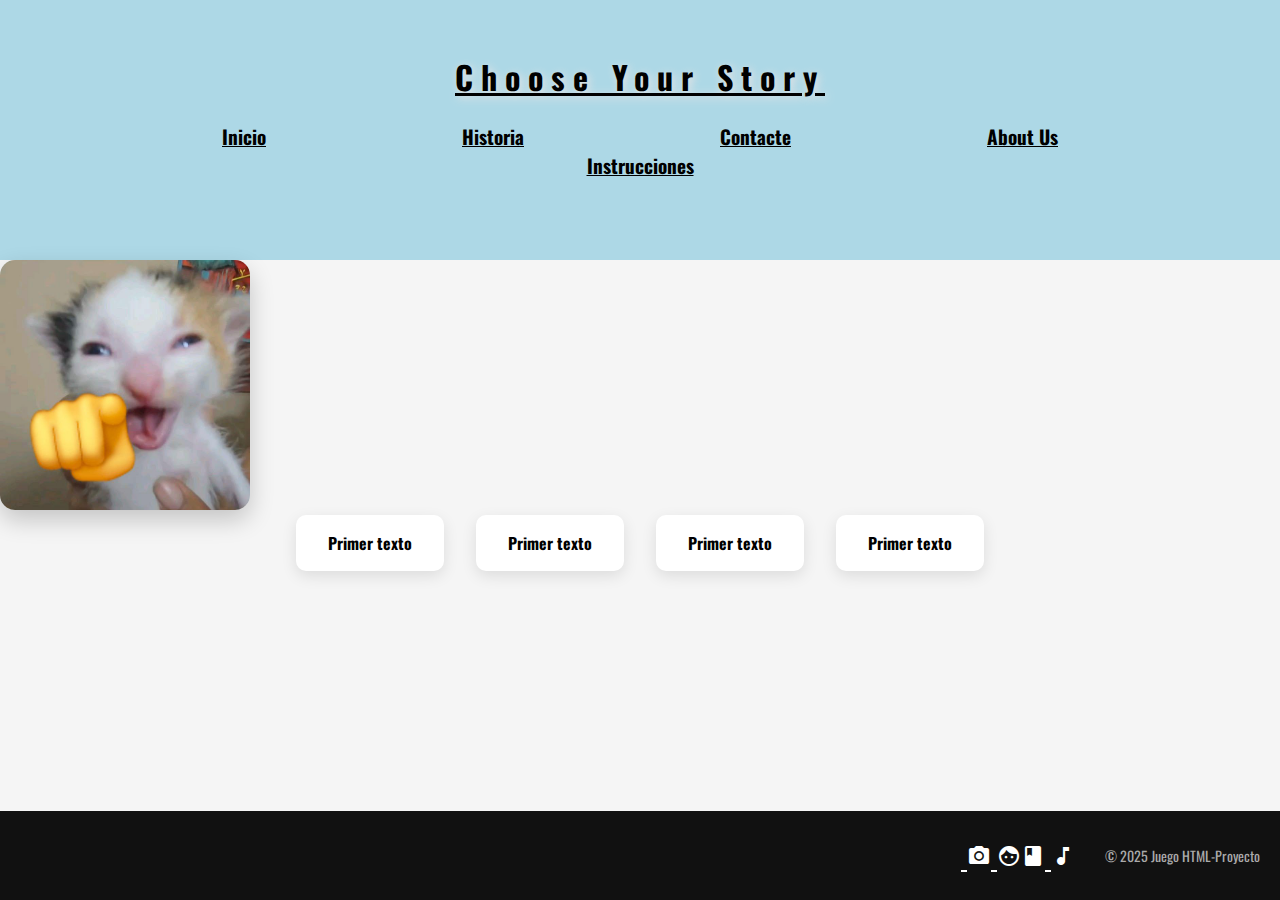
<file: M4/index.html>
<!DOCTYPE html>
<html xmlns="http://www.w3.org/1999/xhtml">
   <head>
       <meta charset="UTF-8">
       <title>Principal</title>
       <link rel="stylesheet" href="index.css">
       <link rel="preconnect" href="https://fonts.googleapis.com">
<link rel="preconnect" href="https://fonts.gstatic.com" crossorigin>
<link href="https://fonts.googleapis.com/css2?family=Bebas+Neue&family=Oswald:wght@200..700&display=swap" rel="stylesheet">
<link href="https://fonts.googleapis.com/icon?family=Material+Icons" rel="stylesheet">
</head>
   <body id="inicio">
       <section class="encabezado">
                <section class="encabezad1">
                    <span class="material-symbols-outlined"></span>
                    <h1 class="oswald-uniquifier">Choose Your Story</h1>
                     <span class="material-symbols-outlined"></span>
                </section>
                <section>
                    <nav>
                        <a href="index.html">Inicio</a>
                        <a href="historia.html">Historia</a>
                        <a href="Contacte.html">Contacte</a>
                        <a href="ABout US.html">About Us</a>
                        <a href="instrucciòn.html">Instrucciones</a>
                    </nav>
                </section>
        </section>
         <main>
            <section class="publicidad">
                <img  class="imagen" src="Imagenes/prueba.jpeg" alt="">
                <div class="texto-publicitario">
                    <div class="cajas">Primer texto</div>
                    <div class="cajas">Primer texto</div>
                    <div class="cajas">Primer texto</div>
                    <div class="cajas">Primer texto</div>
                </div>
            </section>
     
         </main>

        <footer class="footer">
            <div class="footer-right">
            <div class="social-icons">
            <a href="https://twitter.com" target="_blank">
            <span class="material-icons">flutter_dash</span>
            </a>
            <a href="https://instagram.com" target="_blank">
            <span class="material-icons">photo_camera</span>
            </a>
            <a href="https://facebook.com" target="_blank">
            <span class="material-icons">facebook</span>
            </a>
            <a href="https://tiktok.com" target="_blank">
            <span class="material-icons">music_note</span>
            </a>
            </div>
            <p class="copyright">
            © 2025 Juego HTML-Proyecto
            </p>
            </div>
    </footer>
   </body>
</html>
</file>
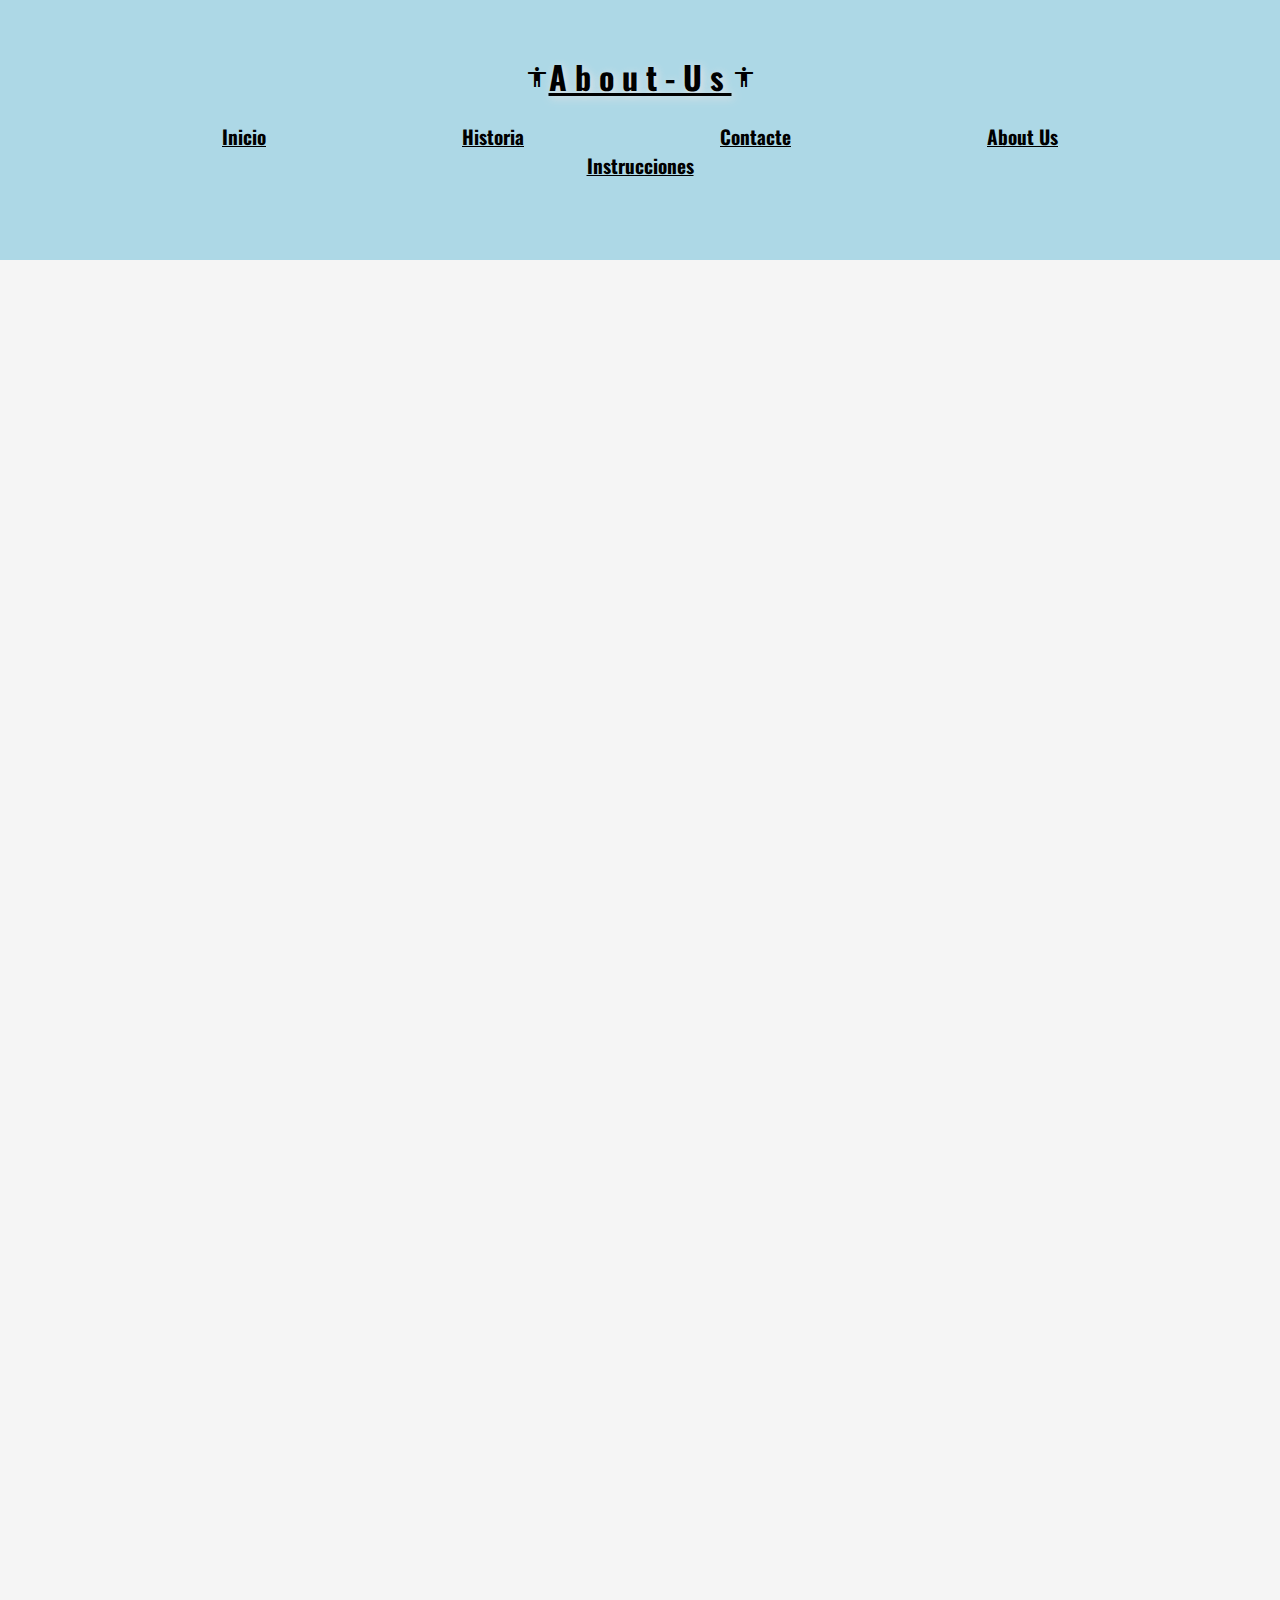
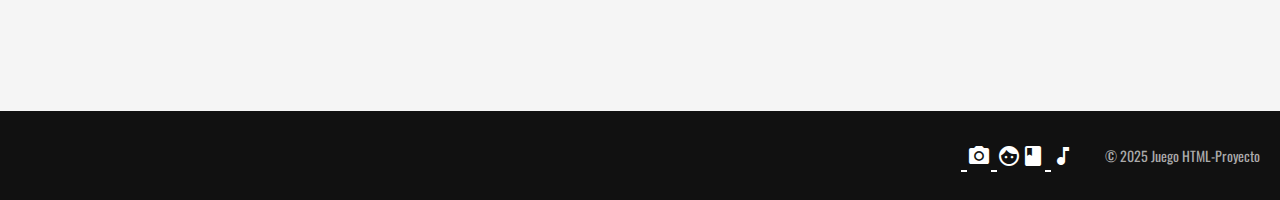
<file: M4/ABout US.html>
<html xmlns="http://www.w3.org/1999/xhtml">
   <head>
       <meta charset="UTF-8">
       <title>Principal</title>
       <link rel="stylesheet" href="index.css">
       <link rel="preconnect" href="https://fonts.googleapis.com">
<link rel="preconnect" href="https://fonts.gstatic.com" crossorigin>
<link href="https://fonts.googleapis.com/css2?family=Bebas+Neue&family=Oswald:wght@200..700&display=swap" rel="stylesheet">
<link rel="stylesheet" href="https://fonts.googleapis.com/css2?family=Material+Symbols+Outlined:opsz,wght,FILL,GRAD@20..48,100..700,0..1,-50..200&icon_names=diamond" />
<link rel="stylesheet" href="https://fonts.googleapis.com/css2?family=Material+Symbols+Outlined:opsz,wght,FILL,GRAD@20..48,100..700,0..1,-50..200&icon_names=accessibility" />
<link href="https://fonts.googleapis.com/icon?family=Material+Icons" rel="stylesheet">

</head>
   <body id="about_us">
       <section class="encabezado">
                <section class="encabezad1">
                    <span class="material-symbols-outlined">accessibility</span>                    
                    <h1 class="oswald-uniquifier">About-Us</h1>
                    <span class="material-symbols-outlined">accessibility</span>
                </section>
                <section>
                    <nav>
                        <a href="index.html">Inicio</a>
                        <a href="historia.html">Historia</a>
                        <a href="Contacte.html">Contacte</a>
                        <a href="ABout US.html">About Us</a>
                        <a href="instrucciòn.html">Instrucciones</a>
                    </nav>
                </section>
        </section>
         <main>
    <!-- Aquí irá TODO el contenido de la página -->
     
         </main>

        <footer class="footer">
            <div class="footer-right">
            <div class="social-icons">
            <a href="https://twitter.com" target="_blank">
            <span class="material-icons">flutter_dash</span>
            </a>
            <a href="https://instagram.com" target="_blank">
            <span class="material-icons">photo_camera</span>
            </a>
            <a href="https://facebook.com" target="_blank">
            <span class="material-icons">facebook</span>
            </a>
            <a href="https://tiktok.com" target="_blank">
            <span class="material-icons">music_note</span>
            </a>
            </div>
            <p class="copyright">
            © 2025 Juego HTML-Proyecto
            </p>
            </div>
    </footer>
   </body>
</html>
</file>
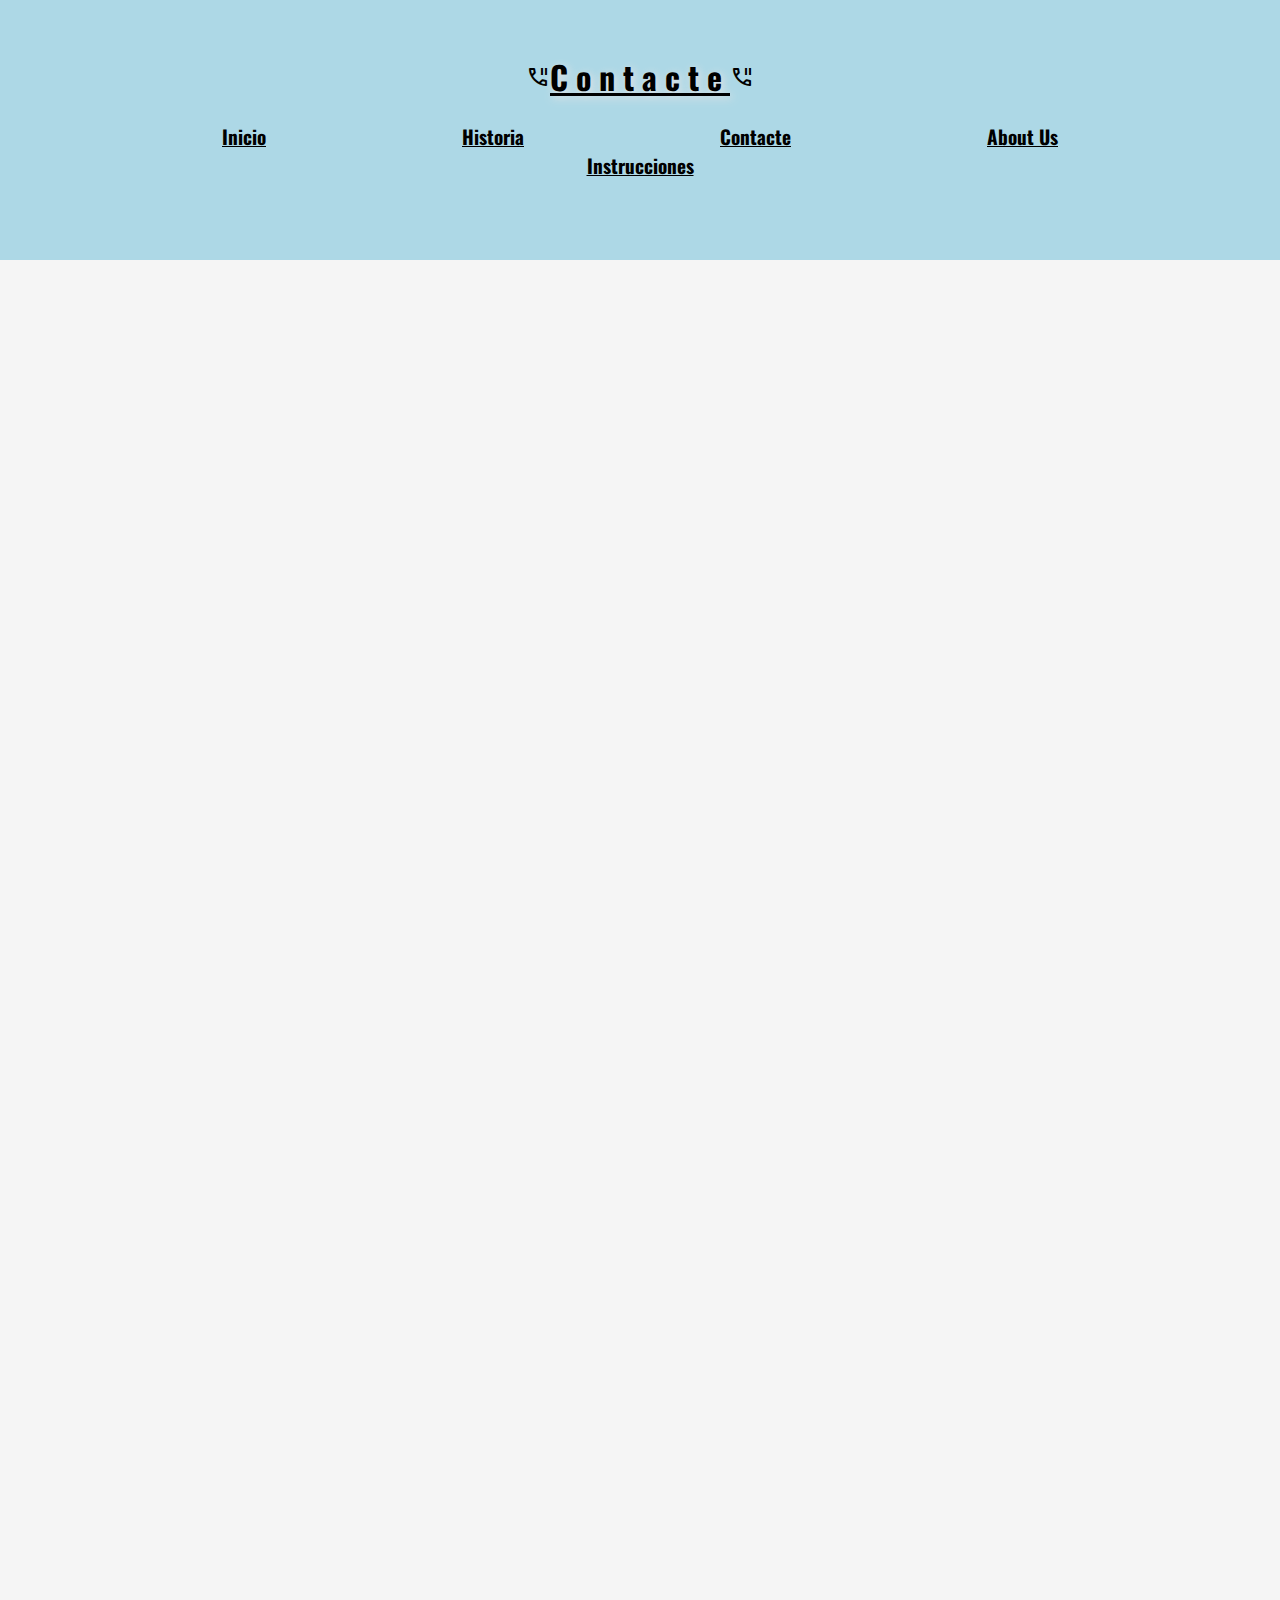
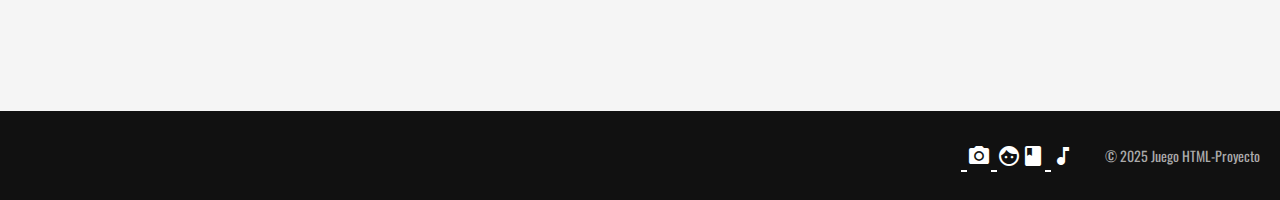
<file: M4/Contacte.html>
<html xmlns="http://www.w3.org/1999/xhtml">
   <head>
       <meta charset="UTF-8">
       <title>Principal</title>
       <link rel="stylesheet" href="index.css">
       <link rel="preconnect" href="https://fonts.googleapis.com">
<link rel="preconnect" href="https://fonts.gstatic.com" crossorigin>
<link href="https://fonts.googleapis.com/css2?family=Bebas+Neue&family=Oswald:wght@200..700&display=swap" rel="stylesheet">
<link rel="stylesheet" href="https://fonts.googleapis.com/css2?family=Material+Symbols+Outlined:opsz,wght,FILL,GRAD@20..48,100..700,0..1,-50..200&icon_names=diamond" />
<link rel="stylesheet" href="https://fonts.googleapis.com/css2?family=Material+Symbols+Outlined:opsz,wght,FILL,GRAD@20..48,100..700,0..1,-50..200&icon_names=phone_paused" />
<link href="https://fonts.googleapis.com/icon?family=Material+Icons" rel="stylesheet">

</head>
   <body id="contacto">
       <section class="encabezado">
                <section class="encabezad1">
                    <span class="material-symbols-outlined">phone_paused</span>                    
                    <h1 class="oswald-uniquifier">Contacte</h1>
                    <span class="material-symbols-outlined">phone_paused</span>                    
                </section>
                <section>
                    <nav>
                        <a href="index.html">Inicio</a>
                        <a href="historia.html">Historia</a>
                        <a href="Contacte.html">Contacte</a>
                        <a href="ABout US.html">About Us</a>
                        <a href="instrucciòn.html">Instrucciones</a>
                    </nav>
                </section>
        </section>
         <main>
    <!-- Aquí irá TODO el contenido de la página -->
     <h1></h1>
         </main>

        <footer class="footer">
            <div class="footer-right">
            <div class="social-icons">
            <a href="https://twitter.com" target="_blank">
            <span class="material-icons">flutter_dash</span>
            </a>
            <a href="https://instagram.com" target="_blank">
            <span class="material-icons">photo_camera</span>
            </a>
            <a href="https://facebook.com" target="_blank">
            <span class="material-icons">facebook</span>
            </a>
            <a href="https://tiktok.com" target="_blank">
            <span class="material-icons">music_note</span>
            </a>
            </div>
            <p class="copyright">
            © 2025 Juego HTML-Proyecto
            </p>
            </div>
    </footer>
   </body>
</html>
</file>
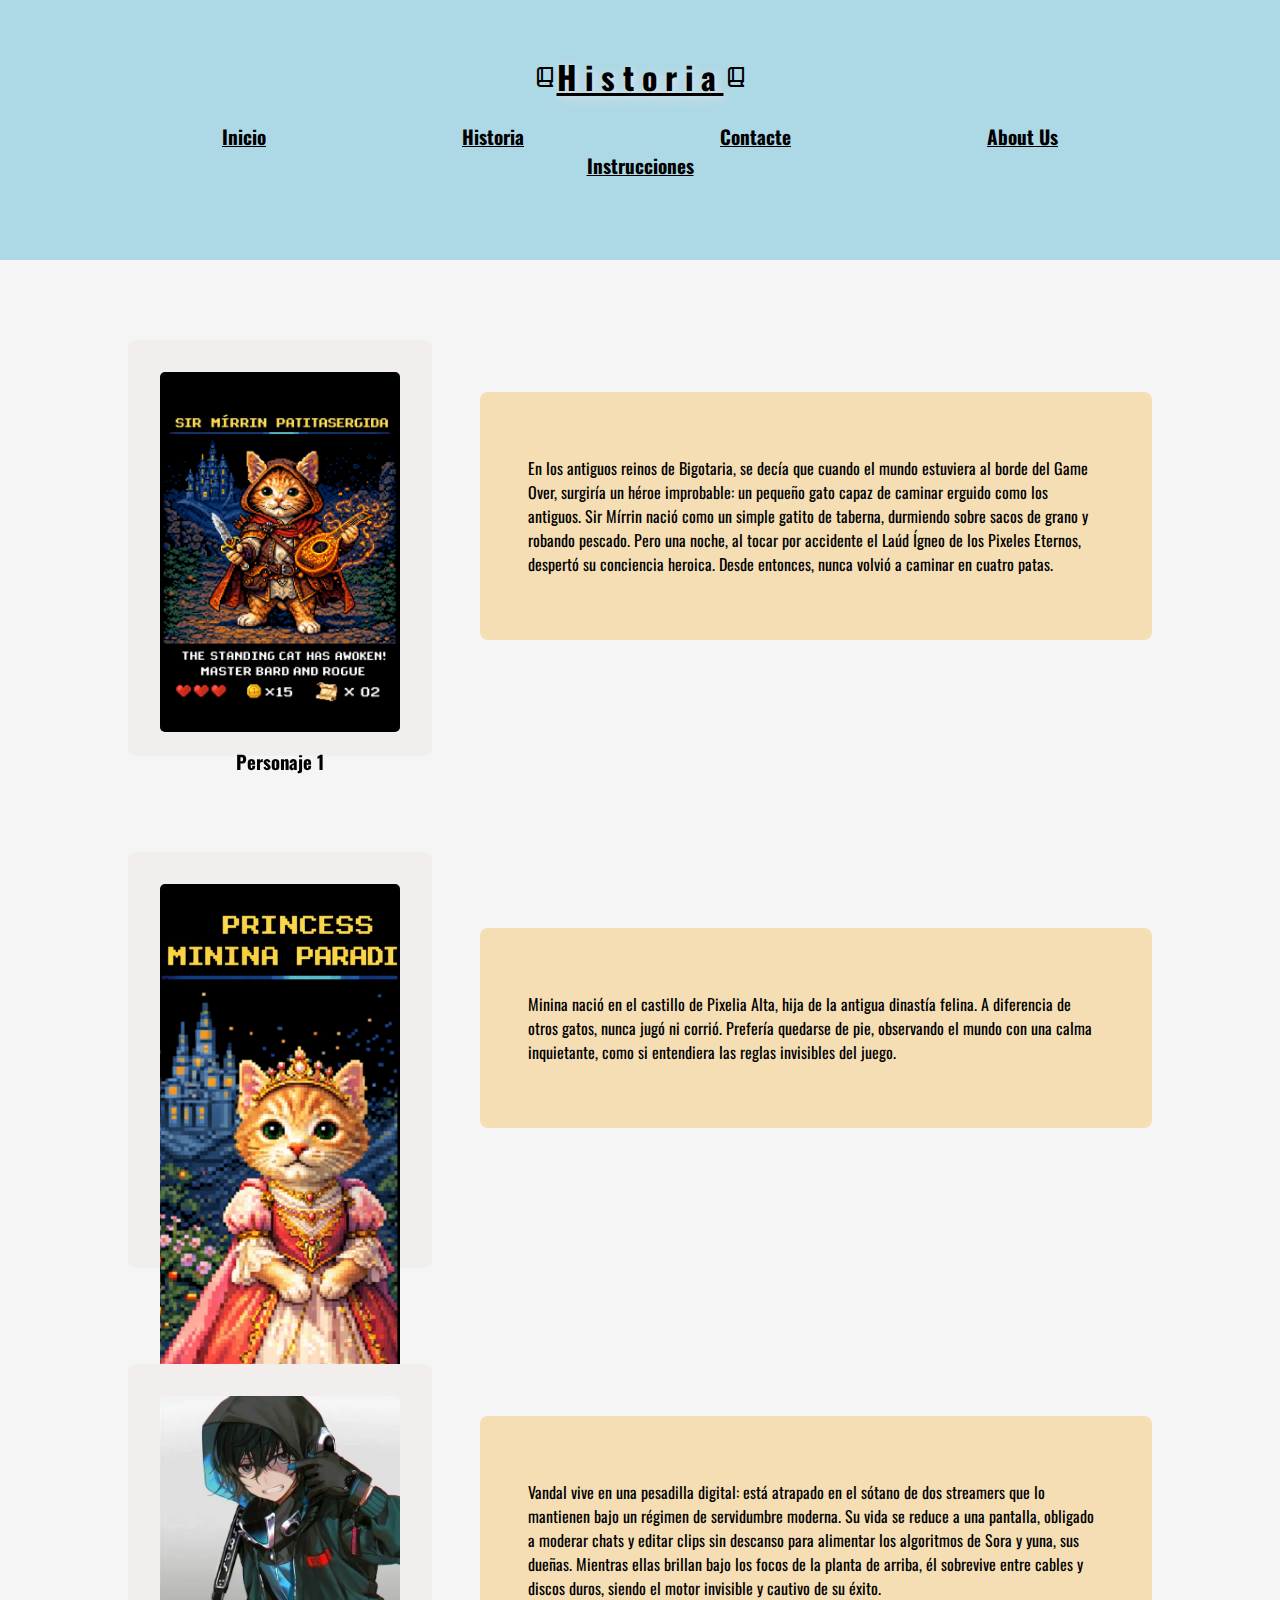
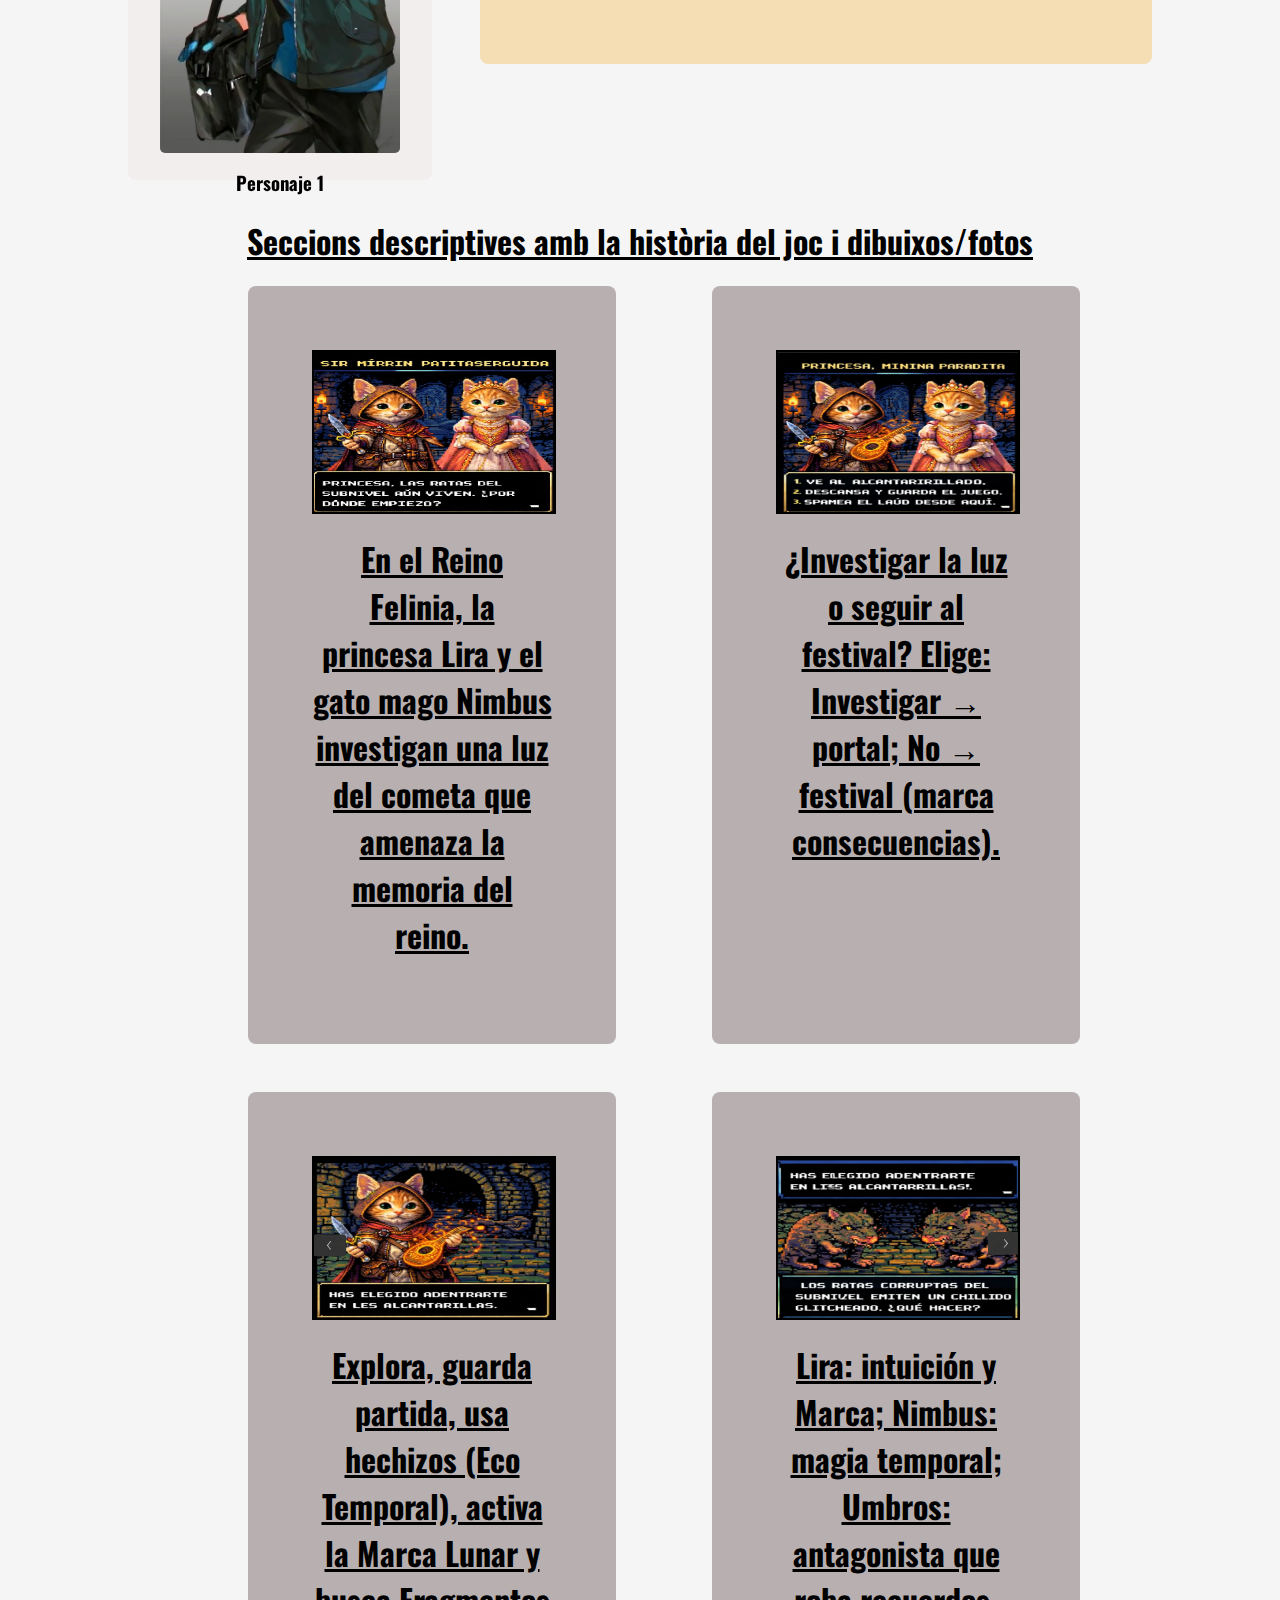
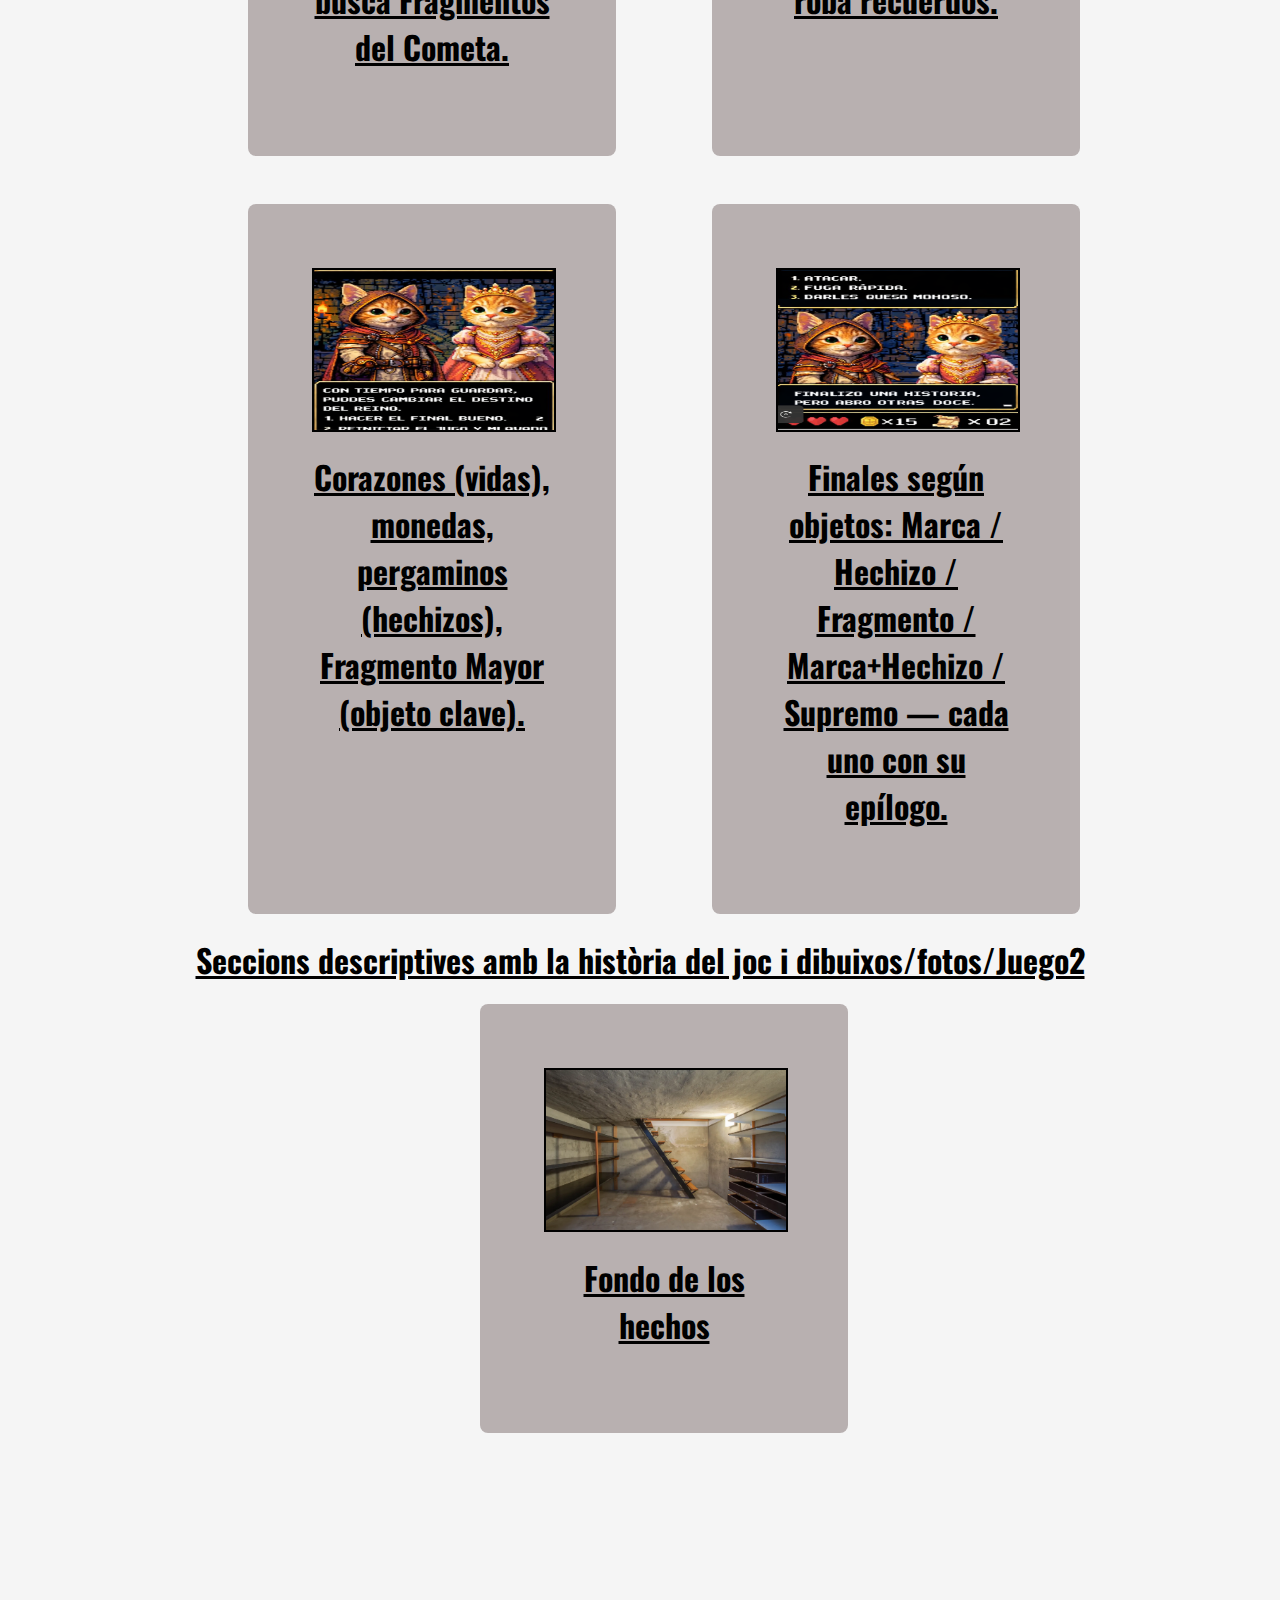
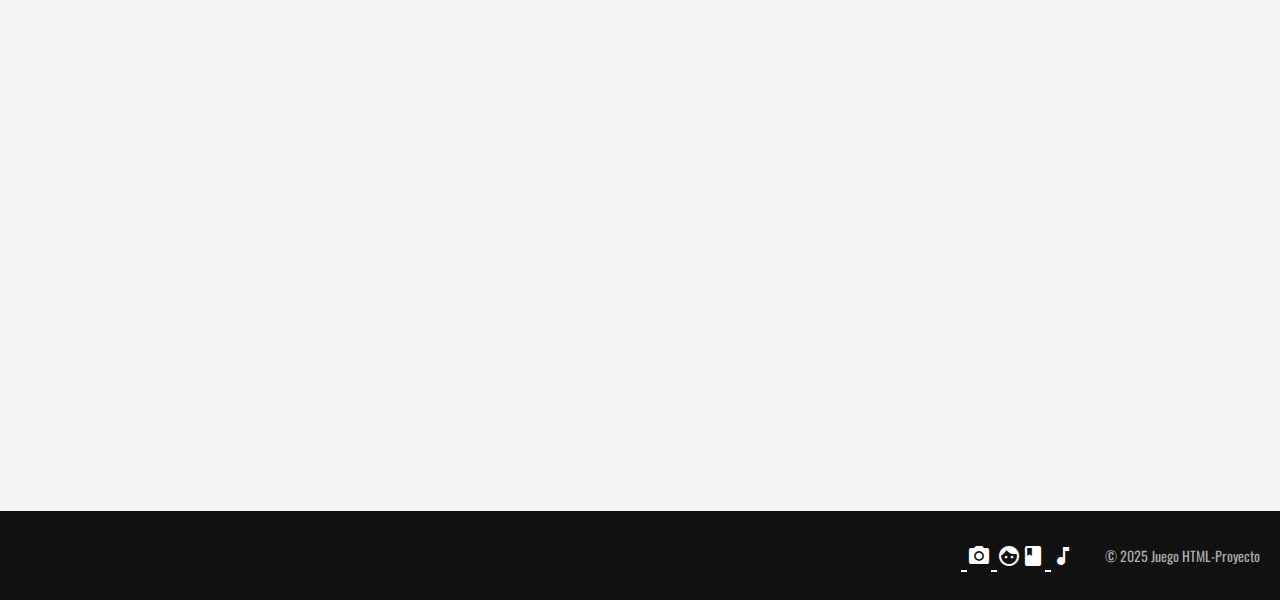
<file: M4/historia.html>
<html xmlns="http://www.w3.org/1999/xhtml">
   <head>
       <meta charset="UTF-8">
       <title>Principal</title>
       <link rel="stylesheet" href="index.css">
       <link rel="preconnect" href="https://fonts.googleapis.com">
<link rel="preconnect" href="https://fonts.gstatic.com" crossorigin>
<link href="https://fonts.googleapis.com/css2?family=Bebas+Neue&family=Oswald:wght@200..700&display=swap" rel="stylesheet">
<link rel="stylesheet" href="https://fonts.googleapis.com/css2?family=Material+Symbols+Outlined:opsz,wght,FILL,GRAD@20..48,100..700,0..1,-50..200&icon_names=diamond" />
<link rel="stylesheet" href="https://fonts.googleapis.com/css2?family=Material+Symbols+Outlined:opsz,wght,FILL,GRAD@20..48,100..700,0..1,-50..200&icon_names=book_2" />
<link href="https://fonts.googleapis.com/icon?family=Material+Icons" rel="stylesheet">

</head>
   <body id="historia">
       <section class="encabezado">
                <section class="encabezad1">
                    <span class="material-symbols-outlined">book_2</span>
                    <h1 class="oswald-uniquifier">Historia</h1>
                    <span class="material-symbols-outlined">book_2</span>
                </section>
                <section>
                    <nav>
                        <a href="index.html">Inicio</a>
                        <a href="historia.html">Historia</a>
                        <a href="Contacte.html">Contacte</a>
                        <a href="ABout US.html">About Us</a>
                        <a href="instrucciòn.html">Instrucciones</a>
                    </nav>
                </section>
        </section>
         <main>
            <section id="historia1">
                <div class="historia-conten">
                    <div class="tarjeta2">
                        <div class="tarjeta-inner">
                            <div class="tarjeta-descripcion tarjeta2-front">
                                <img src="Imagenes/Pana Miguen en el juego.png" alt="Personaje 1">
                                <h3>Personaje 1</h3>
                            </div>
                            <!-- Cara trasera -->
                            <div class="tarjeta-descripcion tarjeta2-back">
                                <img src="Imagenes/El Legendario Pana Miguel.png" alt="Personaje 1 dibujo">
                            </div>
                        </div>
                    </div>        
                    <div class="descripcion">
                        <p>
                            En los antiguos reinos de Bigotaria, se decía que cuando el mundo estuviera al borde del Game Over, surgiría un héroe improbable:
                            un pequeño gato capaz de caminar erguido como los antiguos.
                            Sir Mírrin nació como un simple gatito de taberna, durmiendo sobre sacos de grano y robando pescado. Pero una noche, al tocar por accidente el Laúd Ígneo de los Pixeles Eternos, despertó su conciencia heroica. Desde entonces, nunca volvió a caminar en cuatro patas.
                        </p>
                    </div>
                </div>
            </section>
            <section id="historia1">
                <div class="historia-conten">
                    <div class="tarjeta2">
                        <div class="tarjeta-inner">
                            <div class="tarjeta-descripcion tarjeta2-front">
                                <img src="Imagenes/Princesa Miguel-juego.png" alt="Personaje 1">
                                <h3>Personaje 2</h3>
                            </div>
                            <!-- Cara trasera -->
                            <div class="tarjeta-descripcion tarjeta2-back">
                                <img src="Imagenes/Princesa Real.png" alt="Personaje 1 dibujo">
                            </div>
                        </div>
                    </div>        
                    <div class="descripcion">
                        <p>
                            Minina nació en el castillo de Pixelia Alta, hija de la 
                            antigua dinastía felina. A diferencia de 
                            otros gatos, nunca jugó ni corrió.
                             Prefería quedarse de pie, observando 
                             el mundo con una calma inquietante, 
                             como si entendiera las reglas invisibles 
                             del juego.
                        </p>
                    </div>
                </div>
            </section>
            <section id="historia1">
                <div class="historia-conten">
                    <div class="tarjeta2">
                        <div class="tarjeta-inner">
                            <div class="tarjeta-descripcion tarjeta2-front">
                                <img src="Imagenes/PJ1.webp" alt="Personaje 1">
                                <h3>Personaje 1</h3>
                            </div>
                            <!-- Cara trasera -->
                            <div class="tarjeta-descripcion tarjeta2-back">
                                <img src="Imagenes/PJ1.webp" alt="Personaje 1 dibujo">
                            </div>
                        </div>
                    </div>        
                    <div class="descripcion">
                        <p>
                            Vandal vive en una pesadilla digital: está atrapado en el sótano de dos streamers que lo mantienen bajo un régimen de servidumbre moderna. Su vida se reduce a una pantalla, obligado a moderar chats y editar clips sin descanso para alimentar los algoritmos de  Sora y yuna, sus dueñas.

Mientras ellas brillan bajo los focos de la planta de arriba, él sobrevive entre cables y discos duros, siendo el motor invisible y cautivo de su éxito.
                        </p>
                    </div>
                </div>
            </section>
            <div class="instrucciones">
                <h1>Seccions descriptives amb la història del joc
                     i dibuixos/fotos
                </h1>
                    <section class="contenedor-mecanica">
                        <section class="tarjeta1">
                            <img src="Imagenes/Captura de pantalla de 2026-01-19 18-59-15.png" alt="">
                            <h1>En el Reino Felinia, la princesa Lira y el gato mago Nimbus investigan una luz del cometa que amenaza la memoria del reino.</h1>
                        </section>
                        <section class="tarjeta1">
                            <img src="Imagenes/Captura de pantalla de 2026-01-19 19-00-01.png" alt="">
                            <h1>¿Investigar la luz o seguir al festival? Elige: Investigar → portal; No → festival (marca consecuencias).</h1>
                        </section>
                        <section class="tarjeta1">
                            <img src="Imagenes/Captura de pantalla de 2026-01-19 19-00-11.png" alt="">
                            <h1>Explora, guarda partida, usa hechizos (Eco Temporal), activa la Marca Lunar y busca Fragmentos del Cometa.</h1>
                        </section>
                        <section class="tarjeta1">
                            <img src="Imagenes/Captura de pantalla de 2026-01-19 19-00-19.png" alt="">
                            <h1>Lira: intuición y Marca; Nimbus: magia temporal; Umbros: antagonista que roba recuerdos.</h1>
                        </section>
                        <section class="tarjeta1">
                            <img src="Imagenes/Captura de pantalla de 2026-01-19 19-00-30.png" alt="">
                            <h1>Corazones (vidas), monedas, pergaminos (hechizos), Fragmento Mayor (objeto clave).</h1>
                        </section>
                        <section class="tarjeta1">
                            <img src="Imagenes/Captura de pantalla de 2026-01-19 19-00-39.png" alt="">
                            <h1>Finales según objetos: Marca / Hechizo / Fragmento / Marca+Hechizo / Supremo — cada uno con su epílogo.</h1>
                        </section>
                    </section>
                   

                <h1>Seccions descriptives amb la història del joc
                     i dibuixos/fotos/Juego2
                </h1>
                    <section class="contenedor-mecanica">
                        <section class="tarjeta1">
                            <img src="Imagenes/escenario.webp" alt="">
                            <h1>Fondo de los hechos</h1>
                        </section>
                        
                    </section>    
            </div>
         </main>

        <footer class="footer">
            <div class="footer-right">
            <div class="social-icons">
            <a href="https://twitter.com" target="_blank">
            <span class="material-icons">flutter_dash</span>
            </a>
            <a href="https://instagram.com" target="_blank">
            <span class="material-icons">photo_camera</span>
            </a>
            <a href="https://facebook.com" target="_blank">
            <span class="material-icons">facebook</span>
            </a>
            <a href="https://tiktok.com" target="_blank">
            <span class="material-icons">music_note</span>
            </a>
            </div>
            <p class="copyright">
            © 2025 Juego HTML-Proyecto
            </p>
            </div>
    </footer>
   </body>
</html>
</file>
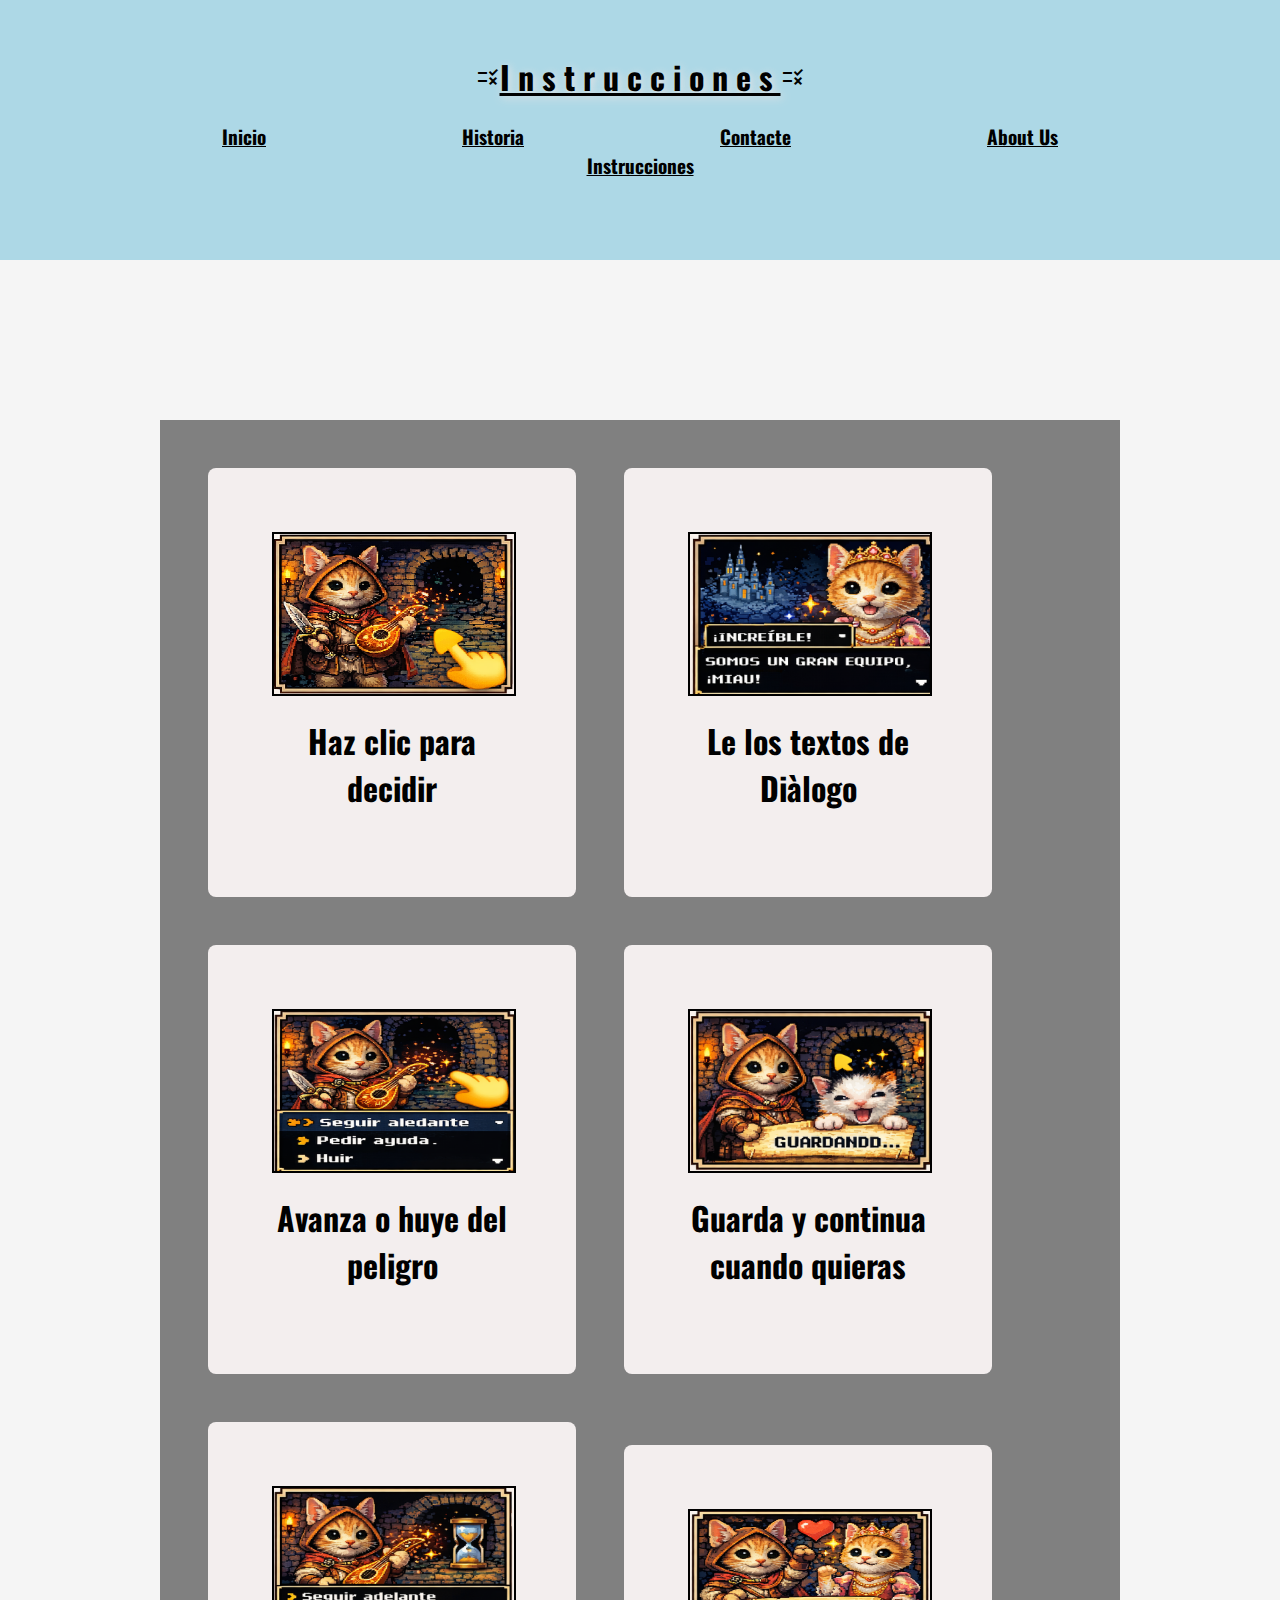
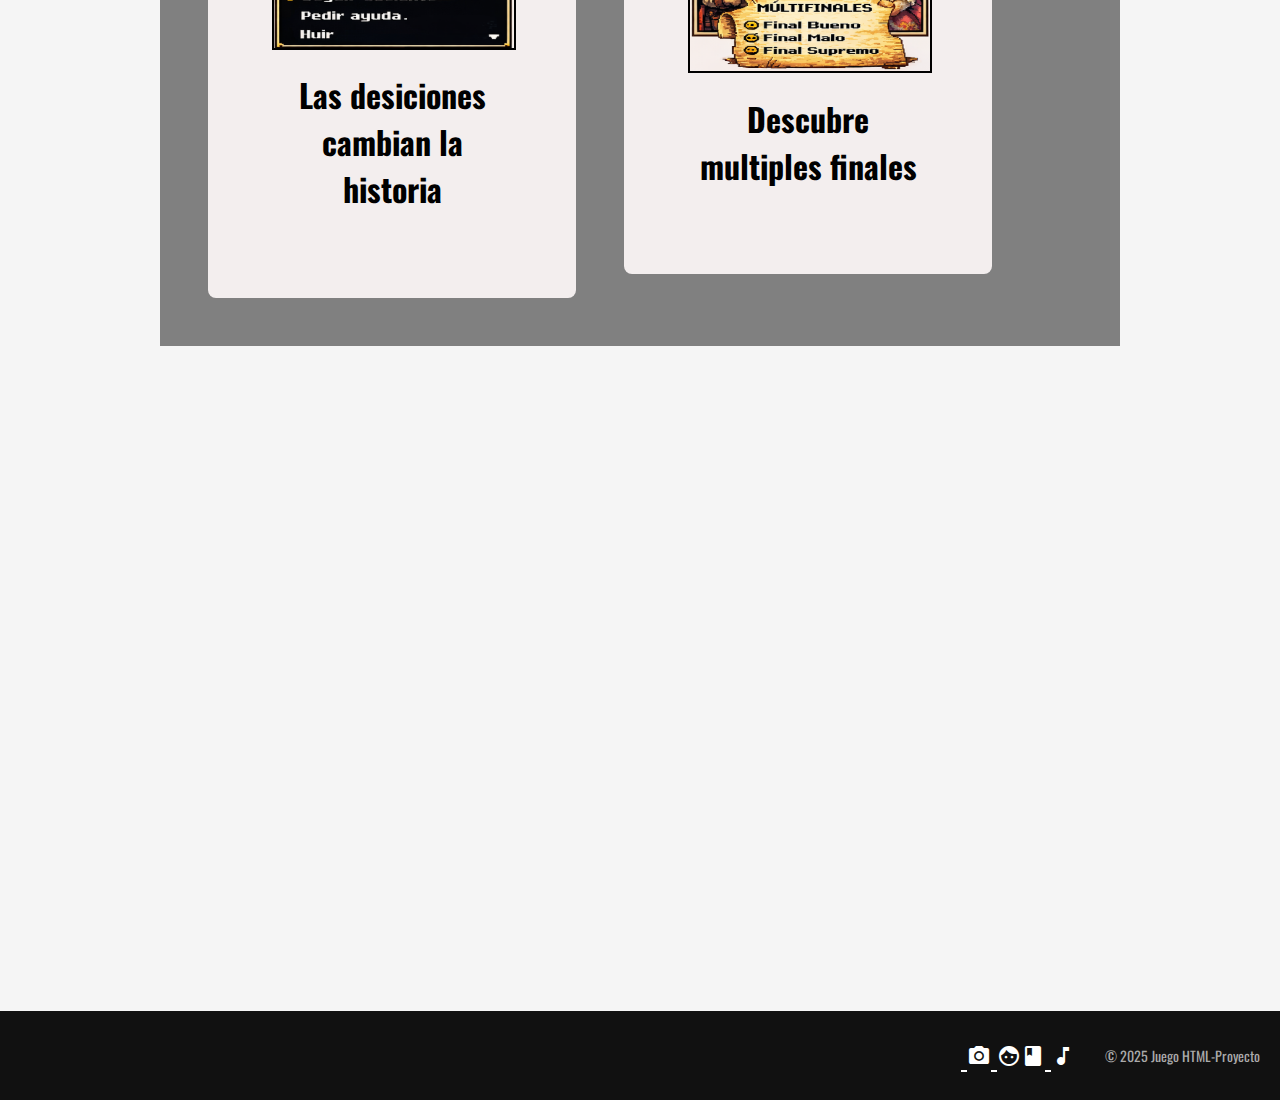
<file: M4/instrucciòn.html>
<!DOCTYPE html>
<html xmlns="http://www.w3.org/1999/xhtml">
   <head>
       <meta charset="UTF-8">
       <title>Proyexto MIX</title>
       <link rel="stylesheet" href="index.css">
       <link rel="preconnect" href="https://fonts.googleapis.com">
<link rel="preconnect" href="https://fonts.gstatic.com" crossorigin>
<link href="https://fonts.googleapis.com/css2?family=Bebas+Neue&family=Oswald:wght@200..700&display=swap" rel="stylesheet">
<link href="https://fonts.googleapis.com/icon?family=Material+Icons" rel="stylesheet">
<link rel="stylesheet" href="https://fonts.googleapis.com/css2?family=Material+Symbols+Outlined:opsz,wght,FILL,GRAD@20..48,100..700,0..1,-50..200&icon_names=rule" />
</head>
   <body id="instrucciones">
       <section class="encabezado">
                <section class="encabezad1">
                    <span class="material-symbols-outlined">rule</span>
                    <h1 class="oswald-uniquifier">Instrucciones</h1>
                    <span class="material-symbols-outlined">rule</span>
                </section>
                <section>
                    <nav>
                        <a href="index.html">Inicio</a>
                        <a href="historia.html">Historia</a>
                        <a href="Contacte.html">Contacte</a>
                        <a href="ABout US.html">About Us</a>
                        <a href="instrucciòn.html">Instrucciones</a>
                    </nav>
                </section>
        </section>
         <main>
            <section class="caja-ins">
                <div class="tarjeta">
                    <img src="Imagenes/Imagen 2/Captura de pantalla de 2026-01-20 15-45-02.png" alt="">
                    <h1>Haz clic para decidir</h1>
                </div>
                <div class="tarjeta">
                    <img src="Imagenes/Imagen 2/Captura de pantalla de 2026-01-20 15-45-14.png" alt="">
                    <h1>Le los textos de Diàlogo</h1>
                </div>
                <div class="tarjeta">
                    <img src="Imagenes/Imagen 2/Captura de pantalla de 2026-01-20 15-45-26.png" alt="">
                    <h1>Avanza o huye del peligro</h1>
                </div>
                <div class="tarjeta">
                    <img src="Imagenes/Imagen 2/Captura de pantalla de 2026-01-20 15-45-33.png" alt="">
                    <h1>Guarda y continua cuando quieras</h1>
                </div>
                <div class="tarjeta">
                    <img src="Imagenes/Imagen 2/Captura de pantalla de 2026-01-20 15-45-41.png" alt="">
                    <h1>Las desiciones cambian la historia</h1>
                </div>
                <div class="tarjeta">
                    <img src="Imagenes/Imagen 2/Captura de pantalla de 2026-01-20 15-45-50.png" alt="">
                    <h1>Descubre multiples finales</h1>
                </div>
                
            </section>
           
         </main>

        <footer class="footer">
            <div class="footer-right">
            <div class="social-icons">
            <a href="https://twitter.com" target="_blank">
            <span class="material-icons">flutter_dash</span>
            </a>
            <a href="https://instagram.com" target="_blank">
            <span class="material-icons">photo_camera</span>
            </a>
            <a href="https://facebook.com" target="_blank">
            <span class="material-icons">facebook</span>
            </a>
            <a href="https://tiktok.com" target="_blank">
            <span class="material-icons">music_note</span>
            </a>
            </div>
            <p class="copyright">
            © 2025 Juego HTML-Proyecto
            </p>
            </div>
    </footer>
   </body>
</html>
</file>
<file: M4/index.css>
/*Parte encabezado*/
html, body {
  height: 100%;
  margin: 0;
}

#inicio {
  display: flex;
  flex-direction: column;
  font-family: "Oswald", sans-serif;
  background-color: #f5f5f5;
  height: 100vh;
}
main {
  flex: 1;
}
/*Fuentes de letras*/
.oswald-uniquifier {
  font-family: "Oswald", sans-serif;
  font-optical-sizing: auto;
  font-weight: weight;
  font-style: normal;
}
.encabezado{
    background-color: lightblue;
    padding:5rem;
    text-align: center;
    display: flex;
    align-items: center;
    flex-direction: column;
    justify-content: center;
    background-size: cover;
}
.encabezad1{
    margin-top: -3rem;
    letter-spacing: 0.5rem;
    display: flex;
    align-items: center;

}

.encabezad1 h1{
   text-decoration: underline;
   text-shadow: 2px 2px 9px #ece4e4;
}
.encabezad1:hover{
    color: darkblue;
    cursor: pointer;
}
nav a{
    margin: 0 6rem;
    text-decoration: underline;
    font-size: 1.2rem;
    color: black;
    font-weight: bold;
}
/*MAIN*/
/* --- HERO PRINCIPAL --- */
.hero {
  display: flex;
  flex-direction: column;
  align-items: center;
  padding-top: 4rem;
  gap: 3rem;
  background: linear-gradient(135deg, #f0f4ff, #d9e4ff);
  min-height: 100vh;
}

/* Imagen principal */
.imagen {
  width: 250px;
  border-radius: 15px;
  box-shadow: 0 10px 25px rgba(0,0,0,0.2);
  transition: transform .4s ease, box-shadow .4s ease;
}

.imagen:hover {
  transform: scale(1.1);
  box-shadow: 0 15px 35px rgba(0,0,0,0.3);
}

/* Texto publicitario */
.texto-publicitario {
  display: flex;
  gap: 2rem;
  flex-wrap: wrap;
  justify-content: center;
}

.cajas {
  background: white;
  padding: 1rem 2rem;
  border-radius: 10px;
  box-shadow: 0 5px 15px rgba(0,0,0,0.1);
  font-weight: bold;
  transition: transform .3s ease;
}

.cajas:hover {
  transform: translateY(-5px);
}

/* --- SECCIÓN "CÓMO SE JUEGA" --- */
.hero1 {
  width: 80%;
  max-width: 700px;
  background: white;
  padding: 2rem;
  border-radius: 15px;
  box-shadow: 0 10px 25px rgba(0,0,0,0.1);
}

.caja2 {
  font-size: 1.8rem;
  font-weight: bold;
  margin-bottom: 1rem;
  text-align: center;
}

/* Tarjeta animada */
.card {
  background: #eef3ff;
  padding: 1.5rem;
  border-radius: 10px;
  margin-bottom: 1.5rem;
  animation: aparecer 1s linear both;
  animation-timeline: view();
  animation-range: entry 60% cover 40%;
}

/* Lista */
ul {
  padding-left: 1rem;
}

.fila {
  margin: .5rem 0;
  font-size: 1.1rem;
}

.fila::before {
  content: "✔️ ";
  color: #2ecc71;
  animation: aparecer 1s linear both;
  animation-timeline: view();
  animation-range: entry 60% cover 40%;
}

/* --- FICHA VECTORIAL --- */
.vectorial {
  margin-top: 3rem;
  text-align: center;
}

.vectorial h2 {
  margin-bottom: 1rem;
  font-size: 1.6rem;
}

.ficha {
  width: 120px;
  fill: #2ecc71;
  animation: pulse 6s ease-in-out infinite;
}

.ficha .centro {
  fill: #145a32;
  animation: brillo 2s ease-in-out infinite alternate;
}

/* Animaciones */
@keyframes aparecer {
  from { opacity: 0; transform: translateY(40px); }
  to { opacity: 1; transform: translateY(0); }
}

@keyframes pulse {
  0% { transform: scale(1); opacity: .8; }
  50% { transform: scale(1.15); opacity: 1; }
  100% { transform: scale(1); opacity: .8; }
}

@keyframes brillo {
  from { fill: #145a32; }
  to { fill: #f1c40f; }
}

/*-----------*/

/*MAIN*/
/*Parte final con copyright y iconos para todas las páginas*/
.footer {
  background-color: #111;
  padding: 20px;
}

.footer-right {
  display: flex;
  justify-content: flex-end; 
  align-items: center;
  gap: 30px;
  flex-wrap: wrap;
}

.social-icons a {
  color: white;
  font-size: 28px;
  transition: transform 0.3s ease, color 0.3s ease;
}

.social-icons a:hover {
  color: #00ff88;
  transform: scale(1.2);
}

.copyright {
  color: #aaa;
  font-size: 14px;
}

/*HISTORIA*/
#historia {
  display: flex;
  flex-direction: column;
  font-family: "Oswald", sans-serif;
  background-color: #f5f5f5;
  height: 600vh;
}
#historia1{
  display: flex;
  flex-direction: column;
  gap: 5rem;
  font-family: "Oswald", sans-serif;
  background-color: #f5f5f5;
  padding: 5rem 0;
}
.historia-conten{
  display: flex;
  align-items: center;
  gap: 7rem;
  margin-left: 10%;
  max-width: 80%;


}
.tarjeta-descripcion{
  background-color: rgb(243, 238, 238);
  display: flex;
  flex-direction: column;
  width: 15rem;
  padding: 2rem;
  border-radius: 8px;
  text-align: center;
  cursor: pointer;
}

.tarjeta-descripcion img {
  width: 100%;
  height: auto;
  border-radius: 5px;
}

.tarjeta-descripcion h3 {
  margin-top: 1rem;
}
.descripcion {
  background-color: wheat;
  padding: 3rem;
  border-radius: 8px;
  flex: 1;
}
.tarjeta2 {
  width: 15rem;
  height: 22rem;
  perspective: 1000px;
}
.tarjeta-inner {
  position: relative;
  width: 100%;
  height: 100%;
  transition: transform 0.8s;
  transform-style: preserve-3d;
}
.tarjeta2:active .tarjeta-inner {
  transform: rotateY(180deg);
}
.tarjeta2:hover .tarjeta-inner {
  transform: rotateY(180deg);
}
.tarjeta2-front,
.tarjeta2-back {
  position: absolute;
  width: 100%;
  height: 100%;
  backface-visibility: hidden;
}
.tarjeta2-back {
  transform: rotateY(180deg);
}
/*-----------------------------------------*/

/*CONTACTO*/
#contacto {
  display: flex;
  flex-direction: column;
  font-family: "Oswald", sans-serif;
  background-color: #f5f5f5;
  height: 200vh;
}
/*ABOUT_US*/
#about_us {
  display: flex;
  flex-direction: column;
  font-family: "Oswald", sans-serif;
  background-color: #f5f5f5;
  height: 200vh;
}
/*INSTRUCCIONES*/
#instrucciones {
  display: flex;
  flex-direction: column;
  font-family: "Oswald", sans-serif;
  background-color: #f5f5f5;
  height: 300vh;
}
.caja-ins{
  margin-top: 10rem;
  margin-bottom: 10rem;
  margin-right: 10rem;
  margin-left: 10rem;
  padding: 3rem;
  display: flex;
  background-color: gray;
  align-items: center;
  justify-content: flex-start;
  flex-wrap: wrap;
  gap: 3rem;

}
.tarjeta{
  background-color: rgb(243, 238, 238);
  display: flex;
  flex-direction: column;
  width: 15rem;
  padding: 4rem;
  border-radius: 8px;
  text-align: center;
  transition: transform 0.3s ease, box-shadow 0.3s ease;
}
.tarjeta:hover {
  transform: translateY(-10px) scale(1.03);
  box-shadow: 0 12px 25px rgba(0,0,0,0.25);
}
.tarjeta img{
  border: 2px solid;
  width: 15rem;
  height: 10rem;
}

.instrucciones{
  text-align: center;
}
.instrucciones h1{
  text-decoration:underline;
}

.contenedor-mecanica{
  display: flex;
  flex-wrap: wrap;
  justify-content: center;
  gap: 3rem;
}
.tarjeta1{
  background-color: rgb(184, 176, 176);
  display: flex;
  flex-direction: column;
  width: 15rem;
  padding: 4rem;
  border-radius: 8px;
  text-align: center;
  margin-left: 3rem;
  transition: transform 0.3s ease, box-shadow 0.3s ease;
 
}
.tarjeta1:hover {
  transform: translateY(-10px) scale(1.03);
  box-shadow: 0 12px 25px rgba(0,0,0,0.25);
}
.tarjeta1 img{
  border: 2px solid;
  width: 15rem;
  height: 10rem;
}
</file>
